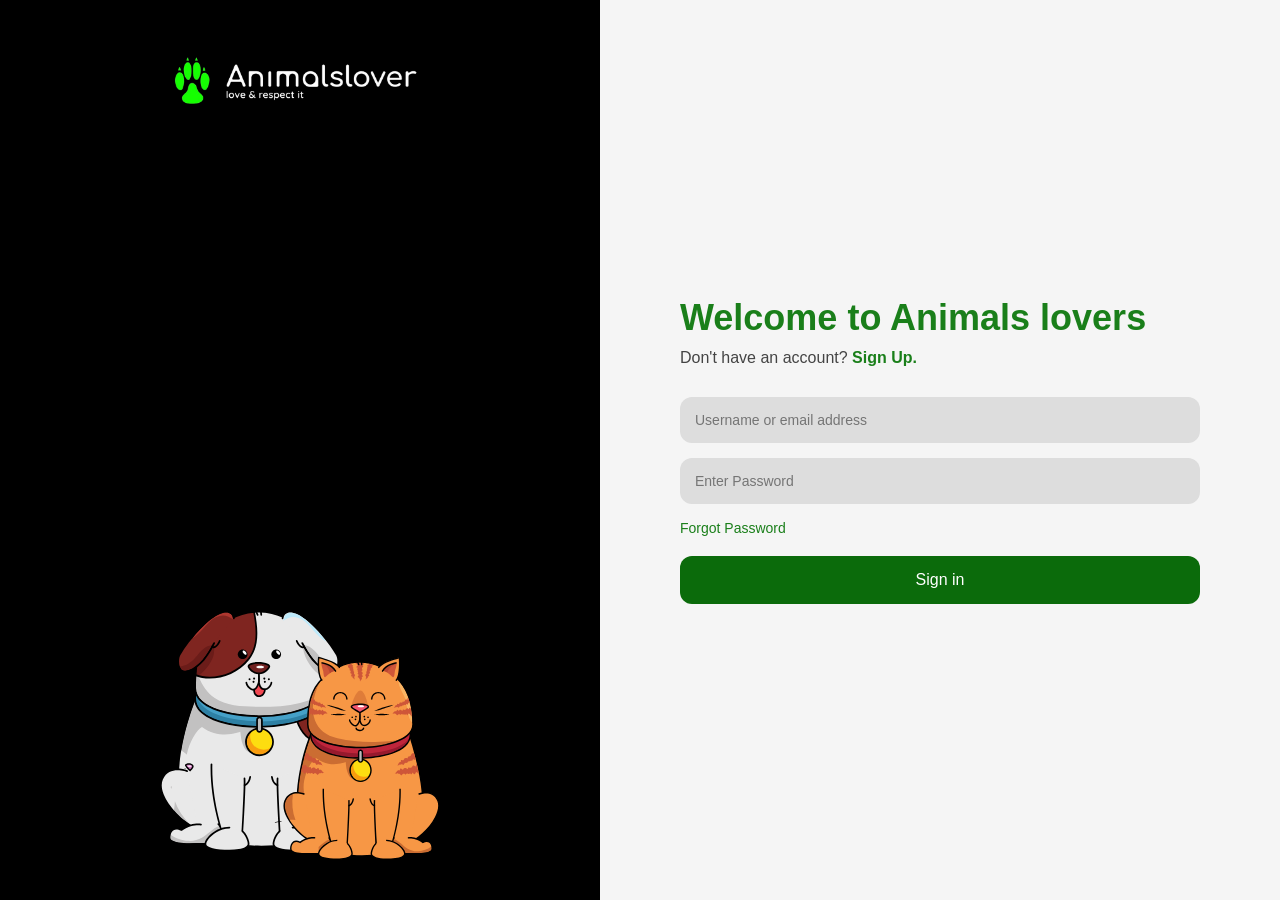
<file: index.html>
<!DOCTYPE html>
<html lang="en">
    <head>
        <title>Animals Lovers</title>
        <link rel="stylesheet" href="index.css">
    </head>
    <body>
        
        <div>
        <div class="container">
        <div class="left">
            <div class="logo">
         <img src="animalsloverlogo.svg">
        </div>

        <img src="dogimg.svg">
        </div>

        <div class="right">
           <h1> Welcome to Animals lovers</h1>
          <p class="signup-text">
      Don't have an account? <span>Sign Up.</span>
    </p>
        <form>
      <input type="text" placeholder="Username or email address">
      <input type="password" placeholder="Enter Password">

      <a href="#" class="forgot">Forgot Password</a>

      <button type="submit">Sign in</button>
    </form>
  </div>
    
  </div>
   
    </body>
</html>
</file>
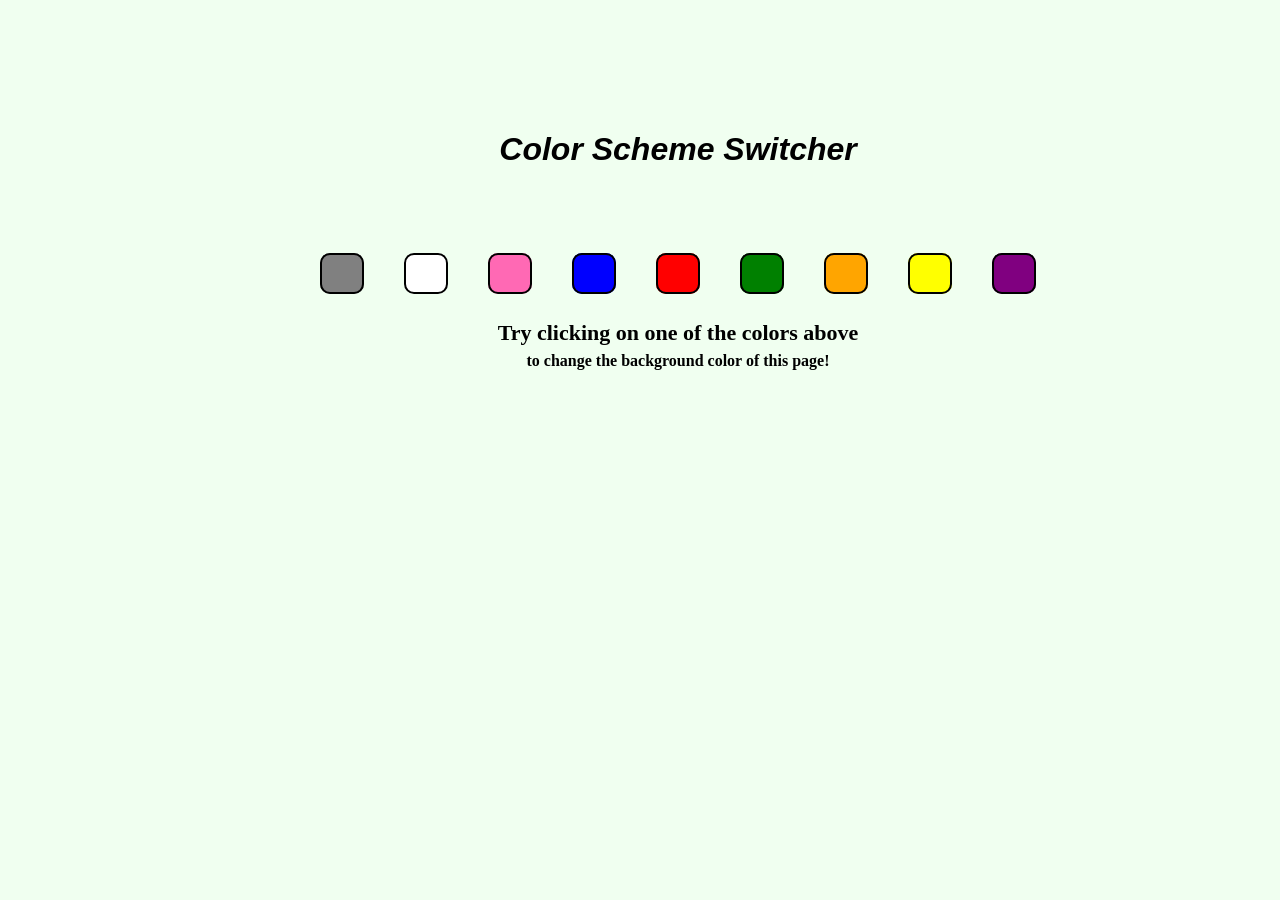
<file: colorpicker.html>
<!DOCTYPE html>
<html lang="en">
<head>
    <meta charset="UTF-8">
    <meta name="viewport" content="width=device-width, initial-scale=1.0">
    <title>page</title>
    <script type="module" src="p.js"></script>
    <link rel="stylesheet" href="p.css">
</head>
<body>
<h1>Color Scheme Switcher</h1>
<span class="button" id="grey"></span>
<span class="button" id="white"></span>
<span class="button" id="hotpink"></span>
<span class="button" id="blue"></span>
<span class="button" id="red"></span>
<span class="button" id="green"></span>
<span class="button" id="orange"></span>
<span class="button" id="yellow"></span>
<span class="button" id="purple"></span>
<br><br>
<h2>
    Try clicking on one of the colors above<br>
    <span class="msg">to change the background color of this page!</span>
</h2>
    
</body>
</html
</file>
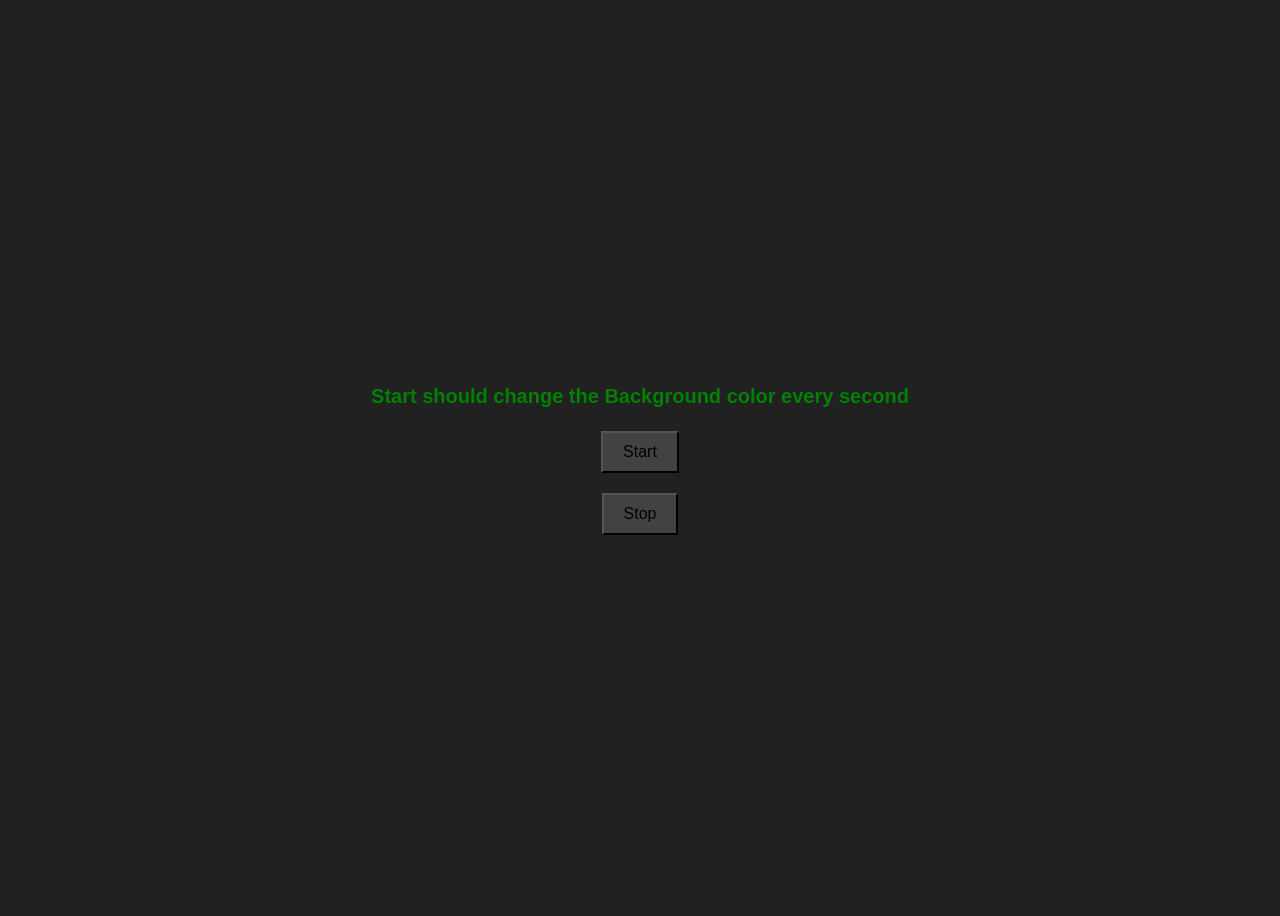
<file: randomcolor.html>
<!DOCTYPE html>
<html lang="en">
<head>
    <meta charset="UTF-8">
    <meta name="viewport" content="width=device-width, initial-scale=1.0">
    <title>Random Color</title>
    <script type="module" src="randomcolor.js"></script>
    <style>
        body {
            background-color: #212121;
            display: flex;
            flex-direction: column;
            align-items: center;
            justify-content: center;
            height: 100vh;
            color: #fff;
        }
        button {
            margin: 10px;
            padding: 10px 20px;
            font-size: 16px;
            cursor: pointer;
            background-color: #424242;
            display: flex;
        }
        h1{
            color: green;
            font-size: 20px;
            font-family: Arial, sans-serif;
        }
    </style>
</head>
    <body style="background-color: #212121; color: #fff">
    <h1>Start should change the Background color every second</h1>
    <button id="start">Start</button>
    <button id="stop">Stop</button>
</body>
</html>
</file>
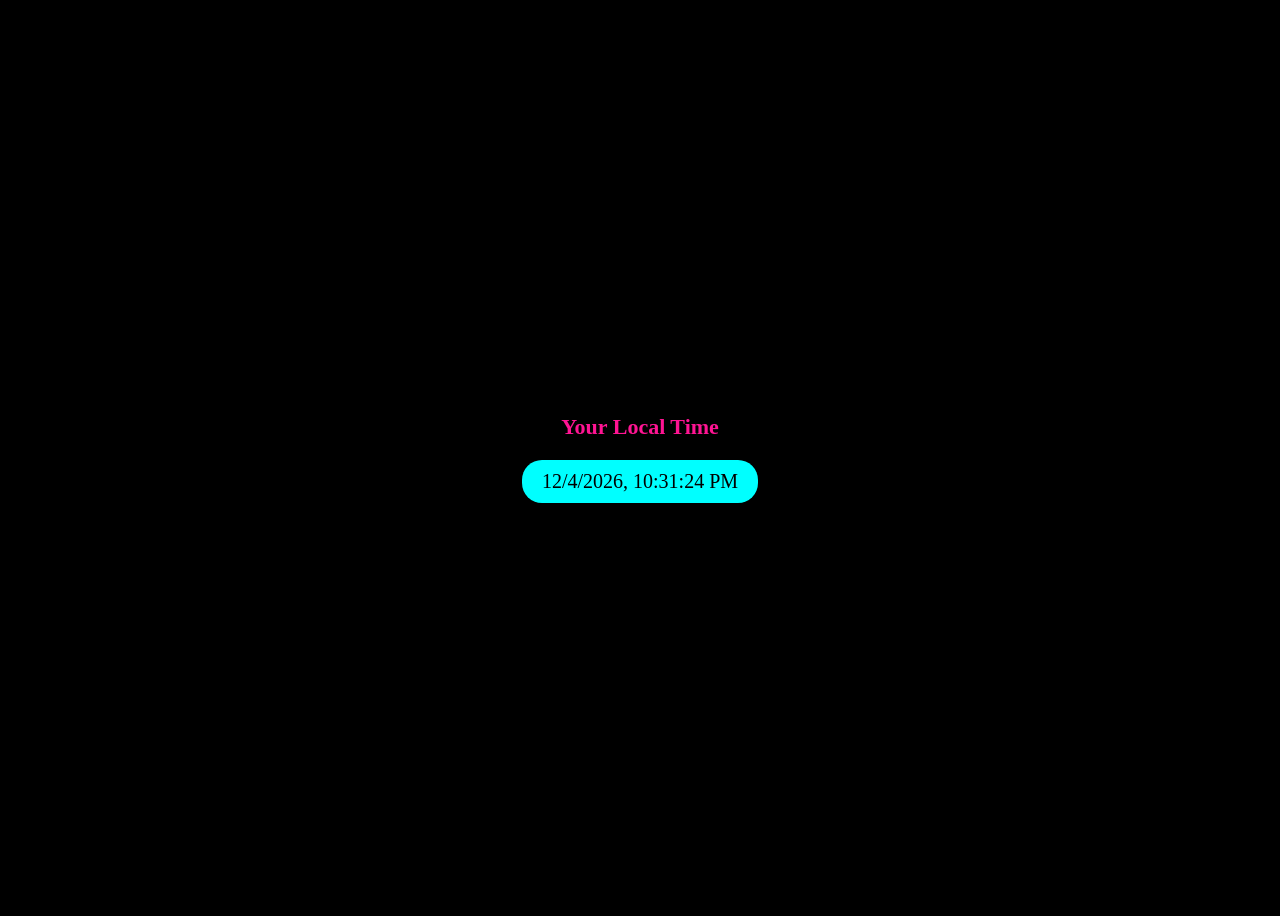
<file: time.html>
<!DOCTYPE html>
<html lang="en">
<head>
    <meta charset="UTF-8">
    <meta name="viewport" content="width=device-width, initial-scale=1.0">
    <title>Local time</title>
    <script type="module" src="time.js"></script>
    <style>
        body{
            background-color: black;
            color: white;
        }
        .center{
            display: flex;
            height: 100vh;
            justify-content: center;
            align-items: center;
            flex-direction: column;
        }
        #clock{
            background-color: cyan;
            text-align: center;
            font-size: 20px;
            padding: 10px 20px;
            margin-top: 20px;
            border-radius: 20px;
            color: black;
            
        }
        span{
            font-size: 22px;
            font-weight: 700;
            color: deeppink;
            font-family: Georgia, 'Times New Roman', Times, serif;
        }
    </style>
</head>
<body>
    <div class="center">
        <div id="banner"><span>Your Local Time</span></div>
        <div id="clock"></div>
    </div>
</body>
</html>
</file>
<file: index.css>
*{
    padding: 0%;
    margin: 0%;
    box-sizing: border-box;
    font-family: Arial, Helvetica, sans-serif;
}
body{
    background-color: black;
}
.container {
  display: flex;
  height: 100vh;
}

.left {
  flex: 1;
  background: #000;
  color: #fff;
  display: flex;
  flex-direction: column;
  justify-content: space-between;
  align-items: center;
  padding: 40px;
}

.logo {
  text-align: center;
}

.logo h2 {
  font-weight: 600;
}

.logo span {
  color: #00ff66;
}

.logo p {
  font-size: 12px;
  color: #ccc;
}

.left img {
  width: 280px;
}

.right {
  flex: 1;
  background: #f5f5f5;
  padding: 80px;
  display: flex;
  flex-direction: column;
  justify-content: center;
}

.right h1 {
  color: #1a7f1a;
  font-size: 36px;
  margin-bottom: 10px;
}

.signup-text {
  margin-bottom: 30px;
  color: #444;
}

.signup-text span {
  color: #1a7f1a;
  font-weight: 600;
  cursor: pointer;
}

form {
  width: 100%;
}

form input {
  width: 100%;
  padding: 15px;
  margin-bottom: 15px;
  border: none;
  border-radius: 12px;
  background: #ddd;
  font-size: 14px;
}

form input:focus {
  outline: 2px solid #1a7f1a;
}

.forgot {
  display: inline-block;
  margin-bottom: 20px;
  color: #1a7f1a;
  text-decoration: none;
  font-size: 14px;
}

button {
  width: 100%;
  padding: 15px;
  background: #0b6b0b;
  color: #fff;
  border: none;
  border-radius: 12px;
  font-size: 16px;
  cursor: pointer;
  transition: 0.3s;
}

button:hover {
  background: #095a09;
}
</file>
<file: p.css>
*{
    width: 100%;
    height: 50%;
}
body{
    background-color:honeydew;
    padding: 10px 30px;
    text-align: center;
    margin-top: 100px;
}
.button{
    border-radius: 10px;
    padding: 10px 20px;
    color: aliceblue;
    text-decoration: none;
    border: 2px solid black;
    margin: 20px;
}
.msg{
    font-family: 'Times New Roman', Times, serif;
    font-size: 16px;
}
h2{
    font-family: 'Times New Roman', Times, serif;
    font-size: 22px;
}
#grey{
    background-color: grey;
}
#white{
    background-color: white;
}
#hotpink{
    background-color: hotpink;
}
#blue{
    background-color: blue;
}
#red{
    background-color: red;
}
#green{
    background-color: green;
}
#orange{
    background-color: orange;
}
#yellow{
    background-color: yellow;
}
#purple{
    background-color: purple;
}
h1{
    font-weight: 700;
    font-family:'Segoe UI', Tahoma, Geneva, Verdana, sans-serif;
    font-style: oblique;
}
</file>
